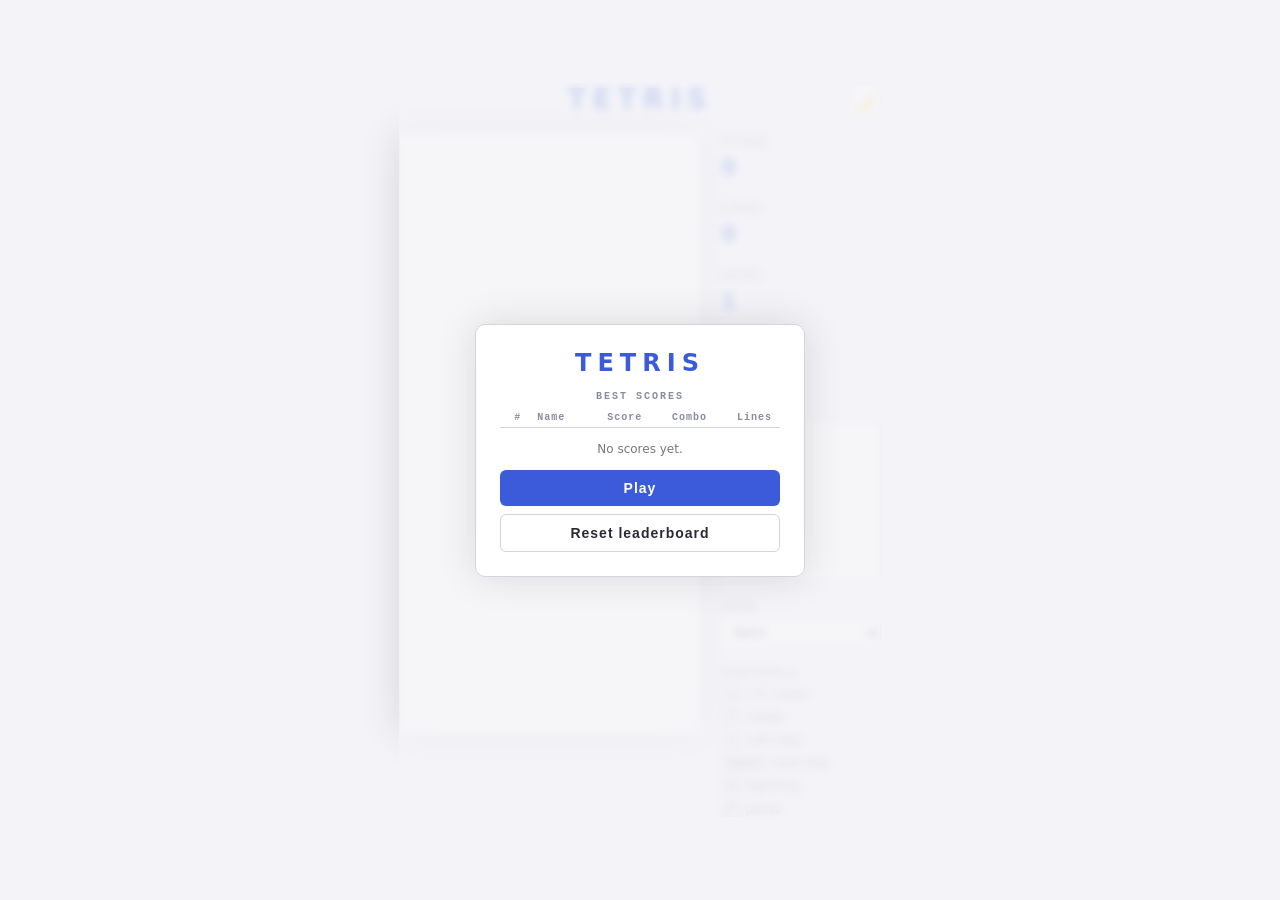
<file: index.html>
<!DOCTYPE html>
<html lang="en">
<head>
  <meta charset="UTF-8" />
  <meta name="viewport" content="width=device-width, initial-scale=1.0" />
  <title>Tetris</title>
  <link rel="stylesheet" href="style.css" />
</head>
<body>
  <div class="wrapper">
    <h1 class="game-title">TETRIS</h1>
    <button id="theme-toggle" class="theme-toggle" type="button" aria-label="Switch to dark theme">🌙</button>
    <div class="game-container">
      <canvas id="board" width="300" height="600"></canvas>

      <aside class="panel">
        <div class="panel-section">
          <span class="label">SCORE</span>
          <span class="value" id="score">0</span>
        </div>
        <div class="panel-section">
          <span class="label">LINES</span>
          <span class="value" id="lines">0</span>
        </div>
        <div class="panel-section">
          <span class="label">LEVEL</span>
          <span class="value" id="level">1</span>
        </div>

        <div class="panel-section">
          <span class="label">LIGHTNING</span>
          <span class="value" id="power-count">0</span>
        </div>

        <div class="panel-section">
          <span class="label">NEXT</span>
          <canvas id="next-canvas" width="120" height="120"></canvas>
        </div>

        <div class="panel-section">
          <label class="label" for="skin-select">SKIN</label>
          <select id="skin-select" class="skin-select"></select>
        </div>

        <div class="panel-section controls">
          <span class="label">CONTROLS</span>
          <ul>
            <li><kbd>←</kbd><kbd>→</kbd> move</li>
            <li><kbd>↑</kbd> rotate</li>
            <li><kbd>↓</kbd> soft drop</li>
            <li><kbd>Space</kbd> hard drop</li>
            <li><kbd>Z</kbd> lightning</li>
            <li><kbd>P</kbd> pause</li>
          </ul>
        </div>
      </aside>
    </div>

    <div id="pause-menu" class="pause-overlay hidden" role="dialog" aria-modal="true" aria-labelledby="pause-heading" tabindex="-1">
      <div class="pause-box">
        <div id="pause-main-view">
          <p id="pause-heading" class="pause-title">PAUSED</p>
          <div class="pause-actions">
            <button id="pause-resume-btn" class="pause-btn" type="button">Resume</button>
            <button id="pause-restart-btn" class="pause-btn" type="button">Restart</button>
            <button id="pause-controls-btn" class="pause-btn" type="button">View controls</button>
          </div>
          <div class="pause-field">
            <label class="pause-field-label" for="pause-start-level">Starting level</label>
            <select id="pause-start-level" class="pause-select"></select>
          </div>
          <p class="pause-hint">Applies to the next game.</p>
        </div>

        <div id="pause-controls-view" class="hidden">
          <p class="pause-title">CONTROLS</p>
          <ul class="pause-controls-list">
            <li><kbd>←</kbd><kbd>→</kbd> move</li>
            <li><kbd>↑</kbd> / <kbd>X</kbd> rotate</li>
            <li><kbd>↓</kbd> soft drop</li>
            <li><kbd>Space</kbd> hard drop</li>
            <li><kbd>Z</kbd> lightning</li>
            <li><kbd>P</kbd> / <kbd>Esc</kbd> pause menu</li>
          </ul>
          <button id="pause-back-btn" class="pause-btn" type="button">Back</button>
        </div>
      </div>
    </div>

    <div id="overlay" class="overlay hidden">
      <div class="overlay-box">
        <p id="overlay-title">GAME OVER</p>
        <p id="overlay-score"></p>

        <div id="lb-overlay-panel" class="lb-panel hidden">
          <form id="lb-form" class="lb-form hidden">
            <label class="lb-label" for="lb-name-input">Your name</label>
            <input id="lb-name-input" class="lb-input" type="text" maxlength="12" autocomplete="off" />
            <button id="lb-save-btn" class="lb-btn" type="submit">Save score</button>
          </form>
          <table class="lb-table">
            <caption class="lb-caption">Best scores</caption>
            <thead>
              <tr>
                <th scope="col">#</th>
                <th scope="col">Name</th>
                <th scope="col">Score</th>
                <th scope="col" title="Longest run of consecutive line-clearing locks">Combo</th>
                <th scope="col" title="Largest single clear">Lines</th>
              </tr>
            </thead>
            <tbody id="lb-overlay-body"></tbody>
          </table>
          <p id="lb-overlay-empty" class="lb-empty">No scores yet.</p>
        </div>

        <button id="restart-btn">Restart</button>
      </div>
    </div>

    <div id="start-screen" class="start-screen" role="dialog" aria-modal="true" aria-labelledby="start-heading">
      <div class="start-box">
        <h2 id="start-heading" class="start-heading">TETRIS</h2>
        <table class="lb-table">
          <caption class="lb-caption">Best scores</caption>
          <thead>
            <tr>
              <th scope="col">#</th>
              <th scope="col">Name</th>
              <th scope="col">Score</th>
              <th scope="col" title="Longest run of consecutive line-clearing locks">Combo</th>
              <th scope="col" title="Largest single clear">Lines</th>
            </tr>
          </thead>
          <tbody id="start-lb-body"></tbody>
        </table>
        <p id="start-lb-empty" class="lb-empty">No scores yet.</p>
        <div class="start-actions">
          <button id="start-play-btn" class="start-btn" type="button">Play</button>
          <button id="start-reset-btn" class="start-btn start-btn-secondary" type="button">Reset leaderboard</button>
        </div>
      </div>
    </div>
  </div>

  <script src="engine.js"></script>
  <script src="game.js"></script>
</body>
</html>
</file>
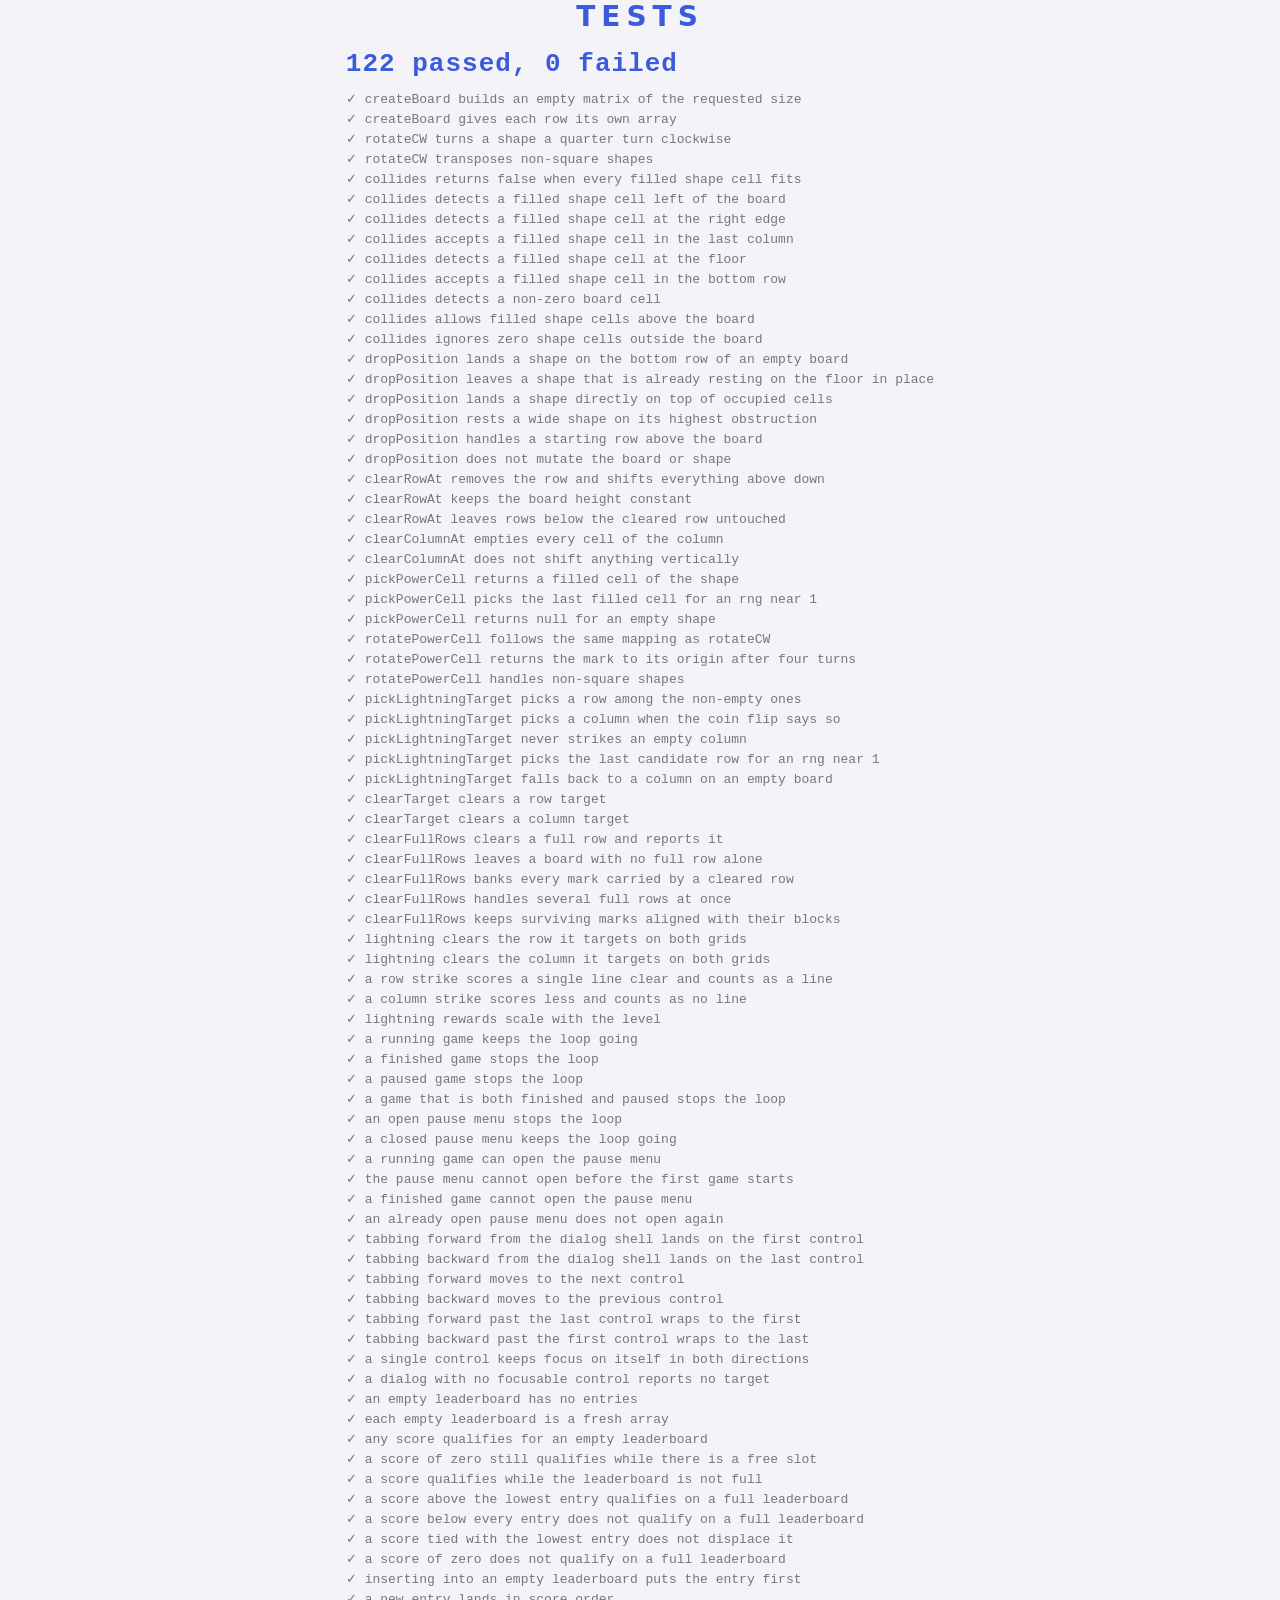
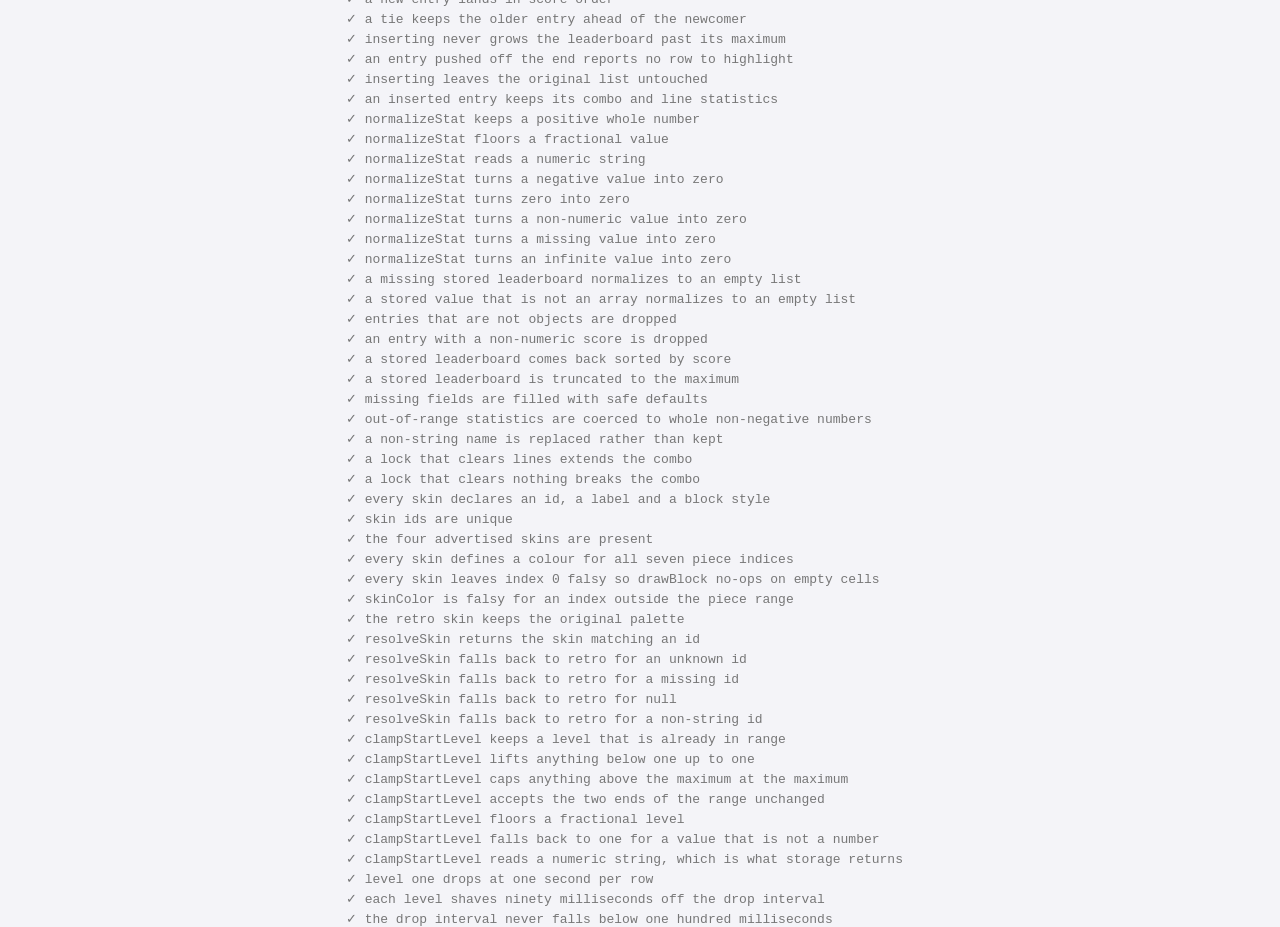
<file: tests.html>
<!DOCTYPE html>
<html lang="en">
<head>
  <meta charset="UTF-8" />
  <meta name="viewport" content="width=device-width, initial-scale=1.0" />
  <title>Tetris — Tests</title>
  <link rel="stylesheet" href="style.css" />
</head>
<body>
  <div class="wrapper">
    <h1 class="game-title">TESTS</h1>
    <p id="summary" class="value"></p>
    <ul id="results" class="test-results"></ul>
  </div>

  <script src="engine.js"></script>
  <script src="tests.js"></script>
</body>
</html>
</file>
<file: style.css>
*, *::before, *::after {
  box-sizing: border-box;
  margin: 0;
  padding: 0;
}

:root {
  --bg: #f4f4f8;
  --text: #2a2a35;
  --title: #3b5bdb;
  --board-border: #d4d4de;
  --board-bg: #ffffff;
  --board-shadow: rgba(0, 0, 0, 0.12);
  --grid-line: #e4e4ee;
  --label: #8a8aa0;
  --value: #3b5bdb;
  --kbd-bg: #eaeaf2;
  --kbd-border: #d0d0da;
  --kbd-text: #666;
  --controls-text: #777;
  --overlay-bg: rgba(244, 244, 248, 0.8);
  --overlay-title: #d9534f;
  --restart-bg: #3b5bdb;
  --restart-text: #ffffff;
  --restart-hover: #5c7cfa;
  --toggle-bg: #ffffff;
  --toggle-border: #d4d4de;
  /* Drawn on top of the pastel piece colours, so it stays dark in both themes. */
  --power: #2a2a35;
  --lb-highlight: rgba(59, 91, 219, 0.16);

  /* Skin-scoped canvas colours. The default skin (Retro) is exactly the theme,
     which is what keeps it pixel-identical to the pre-skin game; other skins
     override these under body[data-skin=...] below, per theme. */
  --skin-board-bg: var(--board-bg);
  --skin-grid-line: var(--grid-line);
  --skin-power: var(--power);
}

body[data-theme='dark'] {
  --bg: #0f0f17;
  --text: #e0e0e0;
  --title: #7aa2f7;
  --board-border: #2a2a3a;
  --board-bg: #1a1a25;
  --board-shadow: rgba(0, 0, 0, 0.6);
  --grid-line: #22222e;
  --label: #555570;
  --value: #7aa2f7;
  --kbd-bg: #22223a;
  --kbd-border: #3a3a5a;
  --kbd-text: #aaa;
  --controls-text: #888;
  --overlay-bg: rgba(10, 10, 20, 0.75);
  --overlay-title: #e57373;
  --restart-bg: #7aa2f7;
  --restart-text: #0f0f17;
  --restart-hover: #9bbdff;
  --toggle-bg: #1a1a25;
  --toggle-border: #3a3a5a;
  --power: #12121a;
  --lb-highlight: rgba(122, 162, 247, 0.22);

  --skin-board-bg: var(--board-bg);
  --skin-grid-line: var(--grid-line);
  --skin-power: var(--power);
}

/* ---- Skins ----
   Each skin restates the three canvas colours for both themes; a skin that only
   listed one theme would keep the other theme's board and drop out of step with
   the toggle. The piece palette itself lives in the SKINS table in engine.js —
   only what CSS paints (board background, grid, mark) belongs here. */
body[data-skin='neon'] {
  --skin-board-bg: #0a0a14;
  --skin-grid-line: #1f1f3d;
  --skin-power: #f5f5ff;
}

body[data-skin='neon'][data-theme='dark'] {
  --skin-board-bg: #04040a;
  --skin-grid-line: #16162c;
  --skin-power: #f5f5ff;
}

body[data-skin='pastel'] {
  --skin-board-bg: #fdfbff;
  --skin-grid-line: #efe7f4;
  --skin-power: #4a4458;
}

body[data-skin='pastel'][data-theme='dark'] {
  --skin-board-bg: #241f2c;
  --skin-grid-line: #332c3e;
  /* The mark sits on the pastel block, not on the board, and the piece colours do
     not follow the theme — so it stays dark here, like the default --power does. */
  --skin-power: #4a4458;
}

body[data-skin='pixel'] {
  --skin-board-bg: #f2f0e4;
  --skin-grid-line: #ddd9c4;
  --skin-power: #2b2b1f;
}

body[data-skin='pixel'][data-theme='dark'] {
  --skin-board-bg: #16160f;
  --skin-grid-line: #2b2b1e;
  --skin-power: #f0eede;
}

body {
  background: var(--bg);
  color: var(--text);
  font-family: system-ui, -apple-system, sans-serif;
  display: flex;
  align-items: center;
  justify-content: center;
  min-height: 100vh;
  user-select: none;
  transition: background 0.2s, color 0.2s;
}

.wrapper {
  position: relative;
}

.game-title {
  text-align: center;
  font-size: 28px;
  font-weight: 800;
  letter-spacing: 6px;
  color: var(--title);
  margin-bottom: 16px;
}

.theme-toggle {
  position: absolute;
  top: 0;
  right: 0;
  width: 34px;
  height: 34px;
  border-radius: 50%;
  border: 1px solid var(--toggle-border);
  background: var(--toggle-bg);
  color: var(--text);
  font-size: 16px;
  cursor: pointer;
  display: flex;
  align-items: center;
  justify-content: center;
  transition: background 0.2s, border-color 0.2s;
}

.theme-toggle:hover {
  border-color: var(--title);
}

.skin-select {
  background: var(--toggle-bg);
  color: var(--text);
  border: 1px solid var(--toggle-border);
  border-radius: 6px;
  padding: 6px 8px;
  font-family: inherit;
  font-size: 12px;
  cursor: pointer;
  width: 100%;
}

.skin-select:hover {
  border-color: var(--title);
}

.skin-select:focus-visible {
  outline: 2px solid var(--title);
  outline-offset: 2px;
}

.game-container {
  display: flex;
  gap: 20px;
  align-items: flex-start;
}

#board {
  display: block;
  border: 1px solid var(--board-border);
  background: var(--skin-board-bg);
  border-radius: 4px;
  box-shadow: 0 0 40px var(--board-shadow);
}

/* ---- Panel lateral ---- */
.panel {
  width: 160px;
  display: flex;
  flex-direction: column;
  gap: 20px;
  padding-top: 4px;
}

.panel-section {
  display: flex;
  flex-direction: column;
  gap: 6px;
}

.label {
  font-size: 10px;
  letter-spacing: 2px;
  color: var(--label);
  font-weight: 600;
}

.value {
  font-family: 'Courier New', Courier, monospace;
  font-size: 26px;
  font-weight: 700;
  color: var(--value);
  letter-spacing: 1px;
}

#next-canvas {
  display: block;
  border: 1px solid var(--board-border);
  background: var(--skin-board-bg);
  border-radius: 4px;
}

/* ---- Controles ---- */
.controls ul {
  list-style: none;
  display: flex;
  flex-direction: column;
  gap: 6px;
}

.controls li {
  font-size: 12px;
  color: var(--controls-text);
  display: flex;
  align-items: center;
  gap: 4px;
}

kbd {
  background: var(--kbd-bg);
  border: 1px solid var(--kbd-border);
  border-radius: 3px;
  padding: 1px 6px;
  font-size: 11px;
  font-family: inherit;
  color: var(--kbd-text);
}

/* ---- Test page ---- */
.test-results {
  list-style: none;
  margin-top: 12px;
  display: flex;
  flex-direction: column;
  gap: 4px;
  font-family: 'Courier New', Courier, monospace;
  font-size: 13px;
}

.test-pass {
  color: var(--controls-text);
}

.test-fail {
  color: var(--overlay-title);
  font-weight: 700;
}

/* ---- Overlay ---- */
.overlay {
  position: absolute;
  inset: 0;
  display: flex;
  align-items: center;
  justify-content: center;
  background: var(--overlay-bg);
  backdrop-filter: blur(4px);
  border-radius: 4px;
}

.overlay.hidden {
  display: none;
}

.overlay-box {
  text-align: center;
  display: flex;
  flex-direction: column;
  gap: 12px;
  align-items: center;
}

#overlay-title {
  font-size: 28px;
  font-weight: 800;
  letter-spacing: 4px;
  color: var(--overlay-title);
}

#overlay-score {
  font-family: 'Courier New', Courier, monospace;
  font-size: 14px;
  color: var(--value);
}

#restart-btn {
  margin-top: 8px;
  background: var(--restart-bg);
  color: var(--restart-text);
  border: none;
  border-radius: 6px;
  padding: 10px 28px;
  font-size: 14px;
  font-weight: 700;
  cursor: pointer;
  letter-spacing: 1px;
  transition: background 0.15s;
}

#restart-btn:hover {
  background: var(--restart-hover);
}

/* ---- Leaderboard ---- */
.lb-table {
  border-collapse: collapse;
  font-family: 'Courier New', Courier, monospace;
  font-size: 13px;
  min-width: 280px;
}

.lb-caption {
  font-size: 10px;
  letter-spacing: 2px;
  color: var(--label);
  font-weight: 600;
  text-transform: uppercase;
  padding-bottom: 6px;
}

.lb-table th {
  font-size: 10px;
  letter-spacing: 1px;
  color: var(--label);
  font-weight: 600;
  text-align: right;
  padding: 4px 8px;
  border-bottom: 1px solid var(--board-border);
}

.lb-table th:nth-child(2) {
  text-align: left;
}

.lb-table td {
  padding: 4px 8px;
  text-align: right;
  color: var(--text);
  border-bottom: 1px solid var(--board-border);
}

.lb-table td:nth-child(2) {
  text-align: left;
  white-space: nowrap;
}

.lb-row-current td {
  background: var(--lb-highlight);
  color: var(--value);
  font-weight: 700;
}

.lb-empty {
  font-size: 12px;
  color: var(--controls-text);
}

.lb-empty.hidden,
.lb-panel.hidden,
.lb-form.hidden {
  display: none;
}

.lb-panel {
  display: flex;
  flex-direction: column;
  gap: 10px;
  align-items: center;
}

.lb-form {
  display: flex;
  flex-direction: column;
  gap: 6px;
  align-items: flex-start;
}

.lb-label {
  font-size: 10px;
  letter-spacing: 2px;
  color: var(--label);
  font-weight: 600;
  text-transform: uppercase;
}

.lb-input {
  background: var(--board-bg);
  color: var(--text);
  border: 1px solid var(--board-border);
  border-radius: 6px;
  padding: 8px 10px;
  font-family: inherit;
  font-size: 14px;
  width: 100%;
}

.lb-input:focus-visible,
.lb-btn:focus-visible {
  outline: 2px solid var(--value);
  outline-offset: 2px;
}

.lb-btn {
  background: var(--restart-bg);
  color: var(--restart-text);
  border: none;
  border-radius: 6px;
  padding: 8px 20px;
  font-size: 13px;
  font-weight: 700;
  letter-spacing: 1px;
  cursor: pointer;
  transition: background 0.15s;
}

.lb-btn:hover {
  background: var(--restart-hover);
}

/* ---- Start screen ---- */
.start-screen {
  position: absolute;
  inset: 0;
  display: flex;
  align-items: center;
  justify-content: center;
  background: var(--overlay-bg);
  backdrop-filter: blur(4px);
  border-radius: 4px;
}

.start-screen.hidden {
  display: none;
}

.start-box {
  display: flex;
  flex-direction: column;
  gap: 14px;
  align-items: center;
  text-align: center;
  padding: 24px;
  border-radius: 10px;
  background: var(--board-bg);
  border: 1px solid var(--board-border);
  box-shadow: 0 0 40px var(--board-shadow);
}

.start-heading {
  font-size: 24px;
  font-weight: 800;
  letter-spacing: 6px;
  color: var(--title);
}

.start-actions {
  display: flex;
  flex-direction: column;
  gap: 8px;
  align-items: stretch;
  width: 100%;
}

.start-btn {
  background: var(--restart-bg);
  color: var(--restart-text);
  border: none;
  border-radius: 6px;
  padding: 10px 28px;
  font-size: 14px;
  font-weight: 700;
  letter-spacing: 1px;
  cursor: pointer;
  transition: background 0.15s, border-color 0.15s;
}

.start-btn:hover {
  background: var(--restart-hover);
}

.start-btn:focus-visible {
  outline: 2px solid var(--value);
  outline-offset: 2px;
}

.start-btn-secondary {
  background: transparent;
  color: var(--text);
  border: 1px solid var(--board-border);
  font-weight: 600;
}

.start-btn-secondary:hover {
  background: transparent;
  border-color: var(--title);
}


/* ---- Pause menu ---- */
.pause-overlay {
  position: absolute;
  inset: 0;
  display: flex;
  align-items: center;
  justify-content: center;
  background: var(--overlay-bg);
  backdrop-filter: blur(4px);
  border-radius: 4px;
  z-index: 2;
}

.pause-overlay.hidden {
  display: none;
}

.pause-overlay:focus {
  outline: none;
}

.pause-box {
  min-width: 220px;
  padding: 24px;
  border: 1px solid var(--board-border);
  border-radius: 8px;
  background: var(--board-bg);
  box-shadow: 0 8px 30px var(--board-shadow);
}

/* The two views of the menu live side by side; only one is shown at a time. */
.pause-box > .hidden {
  display: none;
}

.pause-title {
  font-size: 22px;
  font-weight: 800;
  letter-spacing: 4px;
  text-align: center;
  color: var(--title);
  margin-bottom: 18px;
}

.pause-actions {
  display: flex;
  flex-direction: column;
  gap: 8px;
}

.pause-btn {
  width: 100%;
  background: var(--restart-bg);
  color: var(--restart-text);
  border: none;
  border-radius: 6px;
  padding: 10px 20px;
  font-size: 14px;
  font-weight: 700;
  font-family: inherit;
  letter-spacing: 1px;
  cursor: pointer;
  transition: background 0.15s;
}

.pause-btn:hover {
  background: var(--restart-hover);
}

.pause-btn:focus-visible {
  outline: 2px solid var(--title);
  outline-offset: 2px;
}

.pause-field {
  display: flex;
  flex-direction: column;
  gap: 6px;
  margin-top: 18px;
}

.pause-field-label {
  font-size: 10px;
  letter-spacing: 2px;
  font-weight: 600;
  color: var(--label);
  text-transform: uppercase;
}

.pause-select {
  width: 100%;
  padding: 8px;
  border: 1px solid var(--board-border);
  border-radius: 6px;
  background: var(--bg);
  color: var(--text);
  font-family: inherit;
  font-size: 14px;
  cursor: pointer;
}

.pause-select:focus-visible {
  outline: 2px solid var(--title);
  outline-offset: 2px;
}

.pause-hint {
  margin-top: 8px;
  font-size: 11px;
  color: var(--controls-text);
  text-align: center;
}

.pause-controls-list {
  list-style: none;
  display: flex;
  flex-direction: column;
  gap: 8px;
  margin-bottom: 18px;
}

.pause-controls-list li {
  font-size: 12px;
  color: var(--controls-text);
  display: flex;
  align-items: center;
  gap: 4px;
}
</file>
